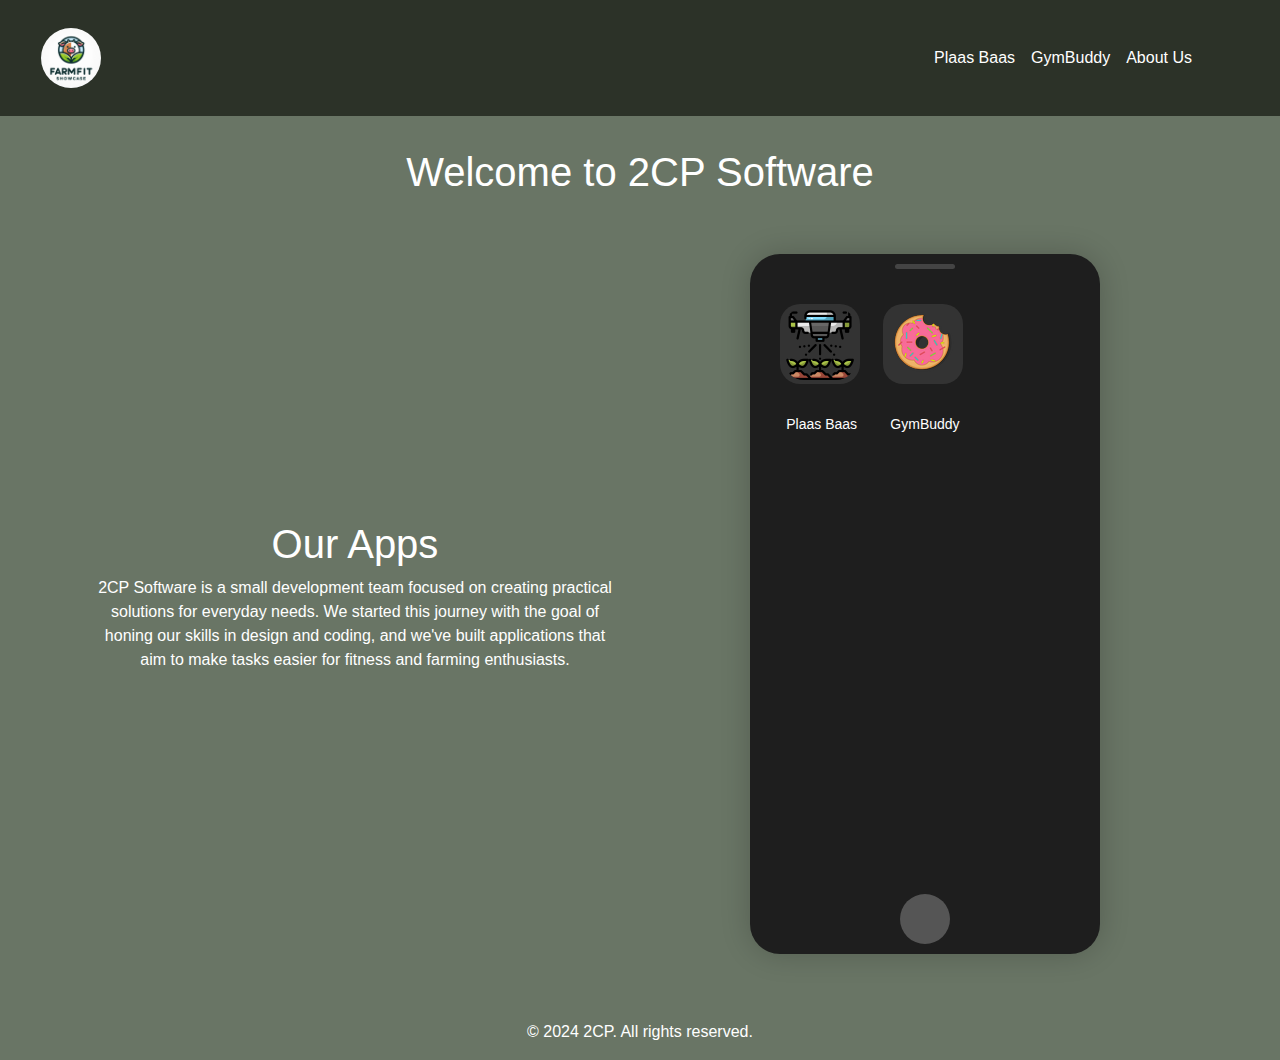
<file: index.html>
<!DOCTYPE html>
<html lang="en">
  <head>
    <meta charset="UTF-8" />
    <meta name="viewport" content="width=device-width, initial-scale=1.0" />
    <title>2CP Showcase</title>
    <link
      href="https://cdn.jsdelivr.net/npm/bootstrap@5.0.2/dist/css/bootstrap.min.css"
      rel="stylesheet" />
    <link rel="stylesheet" href="styles/footer.css" />
    <link rel="stylesheet" href="styles/style.css" />
    <link rel="stylesheet" href="styles/index.css" />
  </head>
  <body>
    <div id="navbar-placeholder"></div>

    <script>
      document.addEventListener("DOMContentLoaded", function () {
        fetch("html_componets/navbar.html")
          .then((response) => response.text())
          .then((data) => {
            document.getElementById("navbar-placeholder").innerHTML = data;
          });
      });
    </script>

    <!-- Main Container -->
    <div class="container mt-2">
      <div class="row justify-content-center">
        <div class="mt-4 col-12 text-center">
          <h1>Welcome to 2CP Software</h1>
        </div>
        <div class="col-md-6 d-flex align-items-center text-center">
          <div class="container">
            <h1>Our Apps</h1>
            <p>
              2CP Software is a small development team focused on creating
              practical solutions for everyday needs. We started this journey
              with the goal of honing our skills in design and coding, and we've
              built applications that aim to make tasks easier for fitness and
              farming enthusiasts.
            </p>
          </div>
        </div>
        <div class="col-md-6 d-flex justify-content-center">
          <!-- Phone frame -->
          <div class="phone-frame">
            <div class="speaker"></div>
            <div class="app-grid">
              <a href="plaas_baas.html" class="app-icon">
                <img
                  src="images/plaas_baas_images/launcher_icon.png"
                  alt="Plaas Baas Icon" />
              </a>
              <a href="gymbuddy.html" class="app-icon">
                <img
                  src="images/gym_buddy_images/ic_launcher.png"
                  alt="GymBuddy Icon" />
              </a>
            </div>
            <div class="app-grid">
              <div class="app-title">Plaas Baas</div>
              <div class="app-title">GymBuddy</div>
            </div>
            <a href="index.html">
              <div class="home-button"></div>
            </a>
          </div>
        </div>
      </div>
    </div>

    <script>
      document.addEventListener("DOMContentLoaded", function () {
        fetch("html_componets/footer.html")
          .then((response) => response.text())
          .then((data) => {
            document.body.innerHTML += data;
          });
      });
    </script>

    <!-- Scripts -->
    <script src="https://code.jquery.com/jquery-3.2.1.slim.min.js"></script>
    <script src="https://cdn.jsdelivr.net/npm/bootstrap@5.0.2/dist/js/bootstrap.bundle.min.js"></script>
  </body>
</html>
</file>
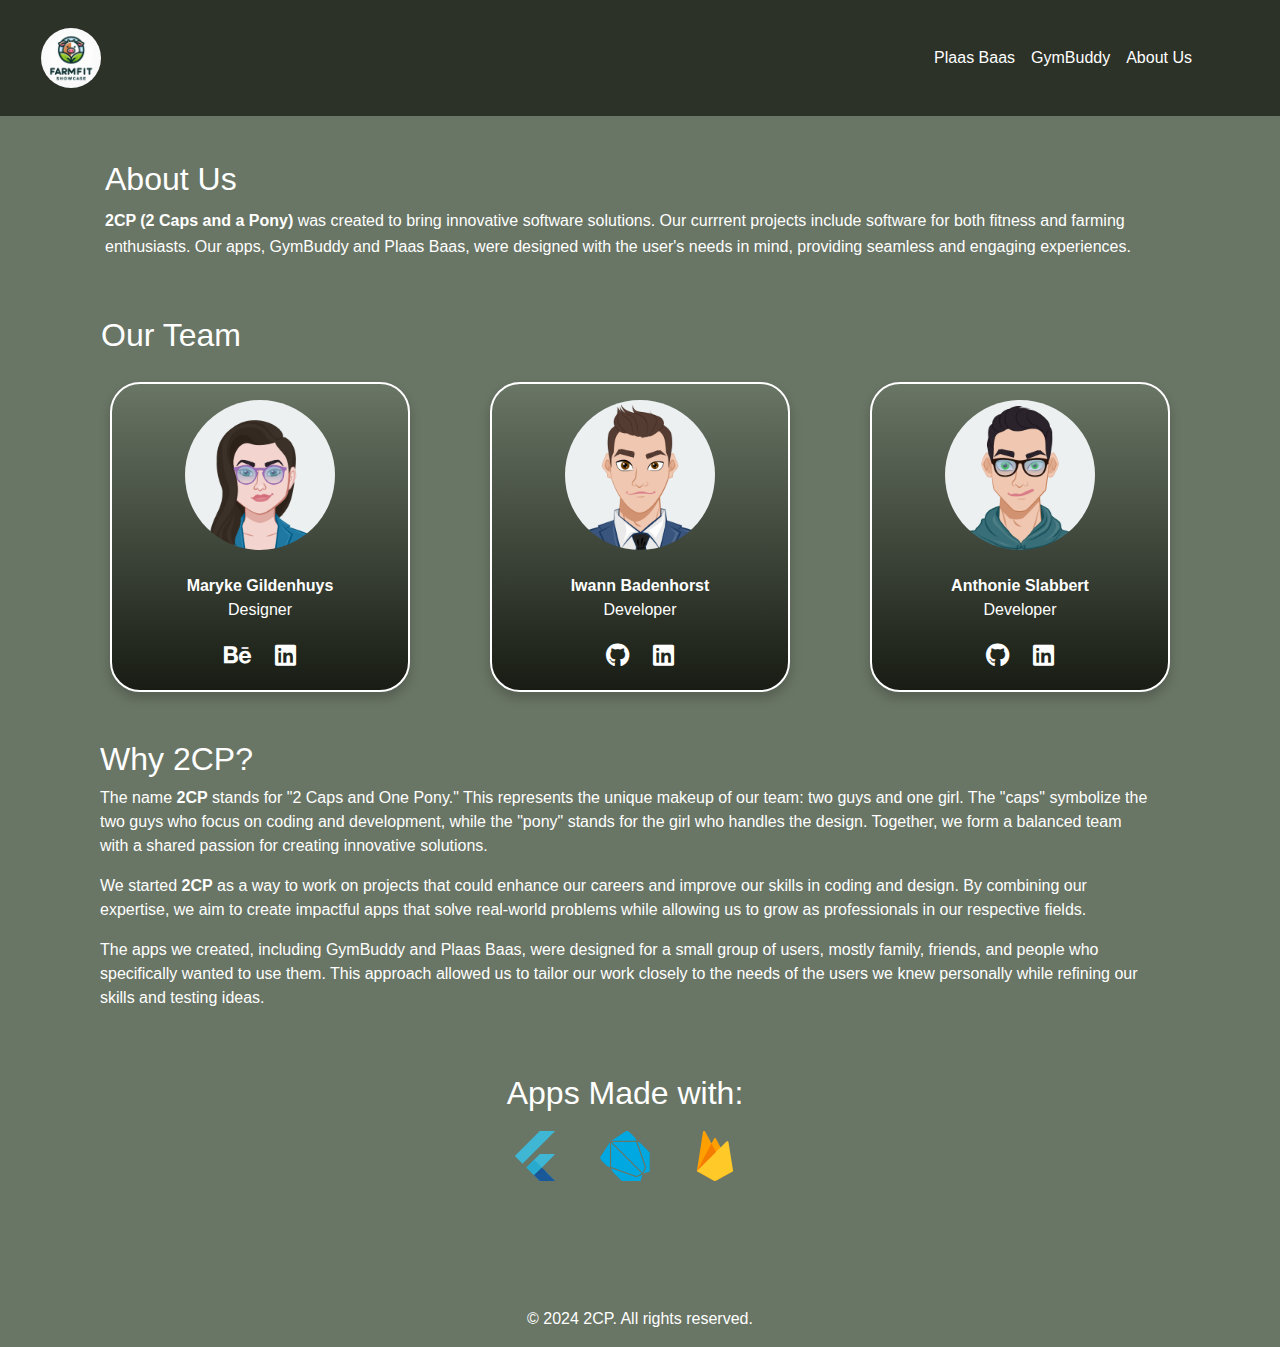
<file: about_us.html>
<!DOCTYPE html>
<html lang="en">
  <head>
    <meta charset="UTF-8" />
    <meta name="viewport" content="width=device-width, initial-scale=1.0" />
    <title>About Us</title>
    <link
      href="https://cdn.jsdelivr.net/npm/bootstrap@5.0.2/dist/css/bootstrap.min.css"
      rel="stylesheet"
      integrity="sha384-EVSTQN3/azprG1Anm3QDgpJLIm9Nao0Yz1ztcQTwFspd3yD65VohhpuuCOmLASjC"
      crossorigin="anonymous" />
    <link
      rel="stylesheet"
      href="https://maxcdn.bootstrapcdn.com/bootstrap/4.0.0/css/bootstrap.min.css" />
    <link
      rel="stylesheet"
      href="https://cdnjs.cloudflare.com/ajax/libs/font-awesome/5.15.4/css/all.min.css" />
    <link rel="stylesheet" href="styles/footer.css" />
    <link rel="stylesheet" href="styles/style.css" />
    <link rel="stylesheet" href="styles/index.css" />
    <link rel="stylesheet" href="styles/about_us.css" />
  </head>

  <style>
    .tech-icons {
      display: flex;
      justify-content: center;
      gap: 20px;
    }

    .tech-logo {
      width: 50px;
      height: 50px;
      margin: 10px;
    }
  </style>
  <body>
    <!-- Navigation Bar -->
    <div id="navbar-placeholder"></div>

    <script>
      document.addEventListener("DOMContentLoaded", function () {
        fetch("html_componets/navbar.html")
          .then((response) => response.text())
          .then((data) => {
            document.getElementById("navbar-placeholder").innerHTML = data;
          });
      });
    </script>

    <!-- About Section -->
    <div class="container mt-1 content-container">
      <div class="row">
        <div class="col-12">
          <div class="about-container">
            <h2>About Us</h2>
            <p class="text-wrap">
              <strong><a href="URL">2CP (2 Caps and a Pony)</a></strong> was
              created to bring innovative software solutions. Our currrent
              projects include software for both fitness and farming
              enthusiasts. Our apps, GymBuddy and Plaas Baas, were designed with
              the user's needs in mind, providing seamless and engaging
              experiences.
            </p>
          </div>
          <h2 class="ml-3">Our Team</h2>

          <div class="row justify-content-center">
            <div class="col-12 col-md-4 team-member">
              <div class="team-box text-center">
                <div class="circle">
                  <img
                    src="images/avatars/M_Avatar.png"
                    alt="Maryke Gildenhuys" />
                </div>
                <br />
                <p><strong>Maryke Gildenhuys</strong><br />Designer</p>
                <!-- Social Icons -->
                <div class="social-icons">
                  <a href="#" target="_blank" class="social-icon">
                    <!-- behance icon -->
                    <i class="fab fa-behance"></i>
                  </a>
                  <a href="#" target="_blank" class="social-icon">
                    <i class="fab fa-linkedin"></i>
                  </a>
                </div>
              </div>
            </div>

            <div class="col-12 col-md-4 team-member">
              <div class="team-box text-center">
                <div class="circle">
                  <img
                    src="images/avatars/I_Avatar.png"
                    alt="Iwann Badenhorst" />
                </div>
                <br />
                <p><strong>Iwann Badenhorst</strong><br />Developer</p>
                <!-- Social Icons -->
                <div class="social-icons">
                  <a
                    href="https://github.com/NuclearBro"
                    target="_blank"
                    class="social-icon">
                    <i class="fab fa-github"></i>
                  </a>
                  <a
                    href="https://www.linkedin.com/in/iwann-badenhorst"
                    target="_blank"
                    class="social-icon">
                    <i class="fab fa-linkedin"></i>
                  </a>
                </div>
              </div>
            </div>

            <div class="col-12 col-md-4 team-member">
              <div class="team-box text-center">
                <div class="circle">
                  <img
                    src="images/avatars/A_Avatar.png"
                    alt="Anthonie Slabbert" />
                </div>
                <br />
                <p><strong>Anthonie Slabbert</strong><br />Developer</p>
                <!-- Social Icons -->
                <div class="social-icons">
                  <a
                    href="https://github.com/FireDragon5"
                    target="_blank"
                    class="social-icon">
                    <i class="fab fa-github"></i>
                  </a>
                  <a
                    href="https://www.linkedin.com/in/anthonie-slabbert/"
                    target="_blank"
                    class="social-icon">
                    <i class="fab fa-linkedin"></i>
                  </a>
                </div>
              </div>
            </div>
          </div>

          <div class="row mt-5 container">
            <div class="col-12">
              <div class="name-origin-container">
                <h2>Why 2CP?</h2>
                <p class="text-wrap text-indented">
                  The name <strong>2CP</strong> stands for "2 Caps and One
                  Pony." This represents the unique makeup of our team: two guys
                  and one girl. The "caps" symbolize the two guys who focus on
                  coding and development, while the "pony" stands for the girl
                  who handles the design. Together, we form a balanced team with
                  a shared passion for creating innovative solutions.
                </p>
                <p class="text-wrap text-indented">
                  We started <strong>2CP</strong> as a way to work on projects
                  that could enhance our careers and improve our skills in
                  coding and design. By combining our expertise, we aim to
                  create impactful apps that solve real-world problems while
                  allowing us to grow as professionals in our respective fields.
                </p>
                <p class="text-wrap text-indented">
                  The apps we created, including GymBuddy and Plaas Baas, were
                  designed for a small group of users, mostly family, friends,
                  and people who specifically wanted to use them. This approach
                  allowed us to tailor our work closely to the needs of the
                  users we knew personally while refining our skills and testing
                  ideas.
                </p>
              </div>
            </div>
          </div>

          <!-- Technologies Used Section -->
          <div class="row mt-5 container">
            <div class="col-12">
              <div class="tech-section text-center">
                <h2>Apps Made with:</h2>
                <div class="tech-icons">
                  <img
                    src="images/icons/flutter-original.svg"
                    alt="Flutter Logo"
                    class="tech-logo" />
                    
                  <img
                    src="images/icons/dart-plain.svg"
                    alt="Dart Logo"
                    class="tech-logo" />
                  <img
                    src="images/icons/firebase-original.svg"
                    alt="Firebase Logo"
                    class="tech-logo" />
                </div>
              </div>
            </div>
          </div>
        </div>
      </div>
    </div>

    <script>
      document.addEventListener("DOMContentLoaded", function () {
        fetch("html_componets/footer.html")
          .then((response) => response.text())
          .then((data) => {
            document.body.innerHTML += data;
          });
      });
    </script>

    <script src="https://code.jquery.com/jquery-3.2.1.slim.min.js"></script>
    <script src="https://cdn.jsdelivr.net/npm/bootstrap@5.0.2/dist/js/bootstrap.bundle.min.js"></script>
    <script src="scripts/footer_script.js"></script>
  </body>
</html>
</file>
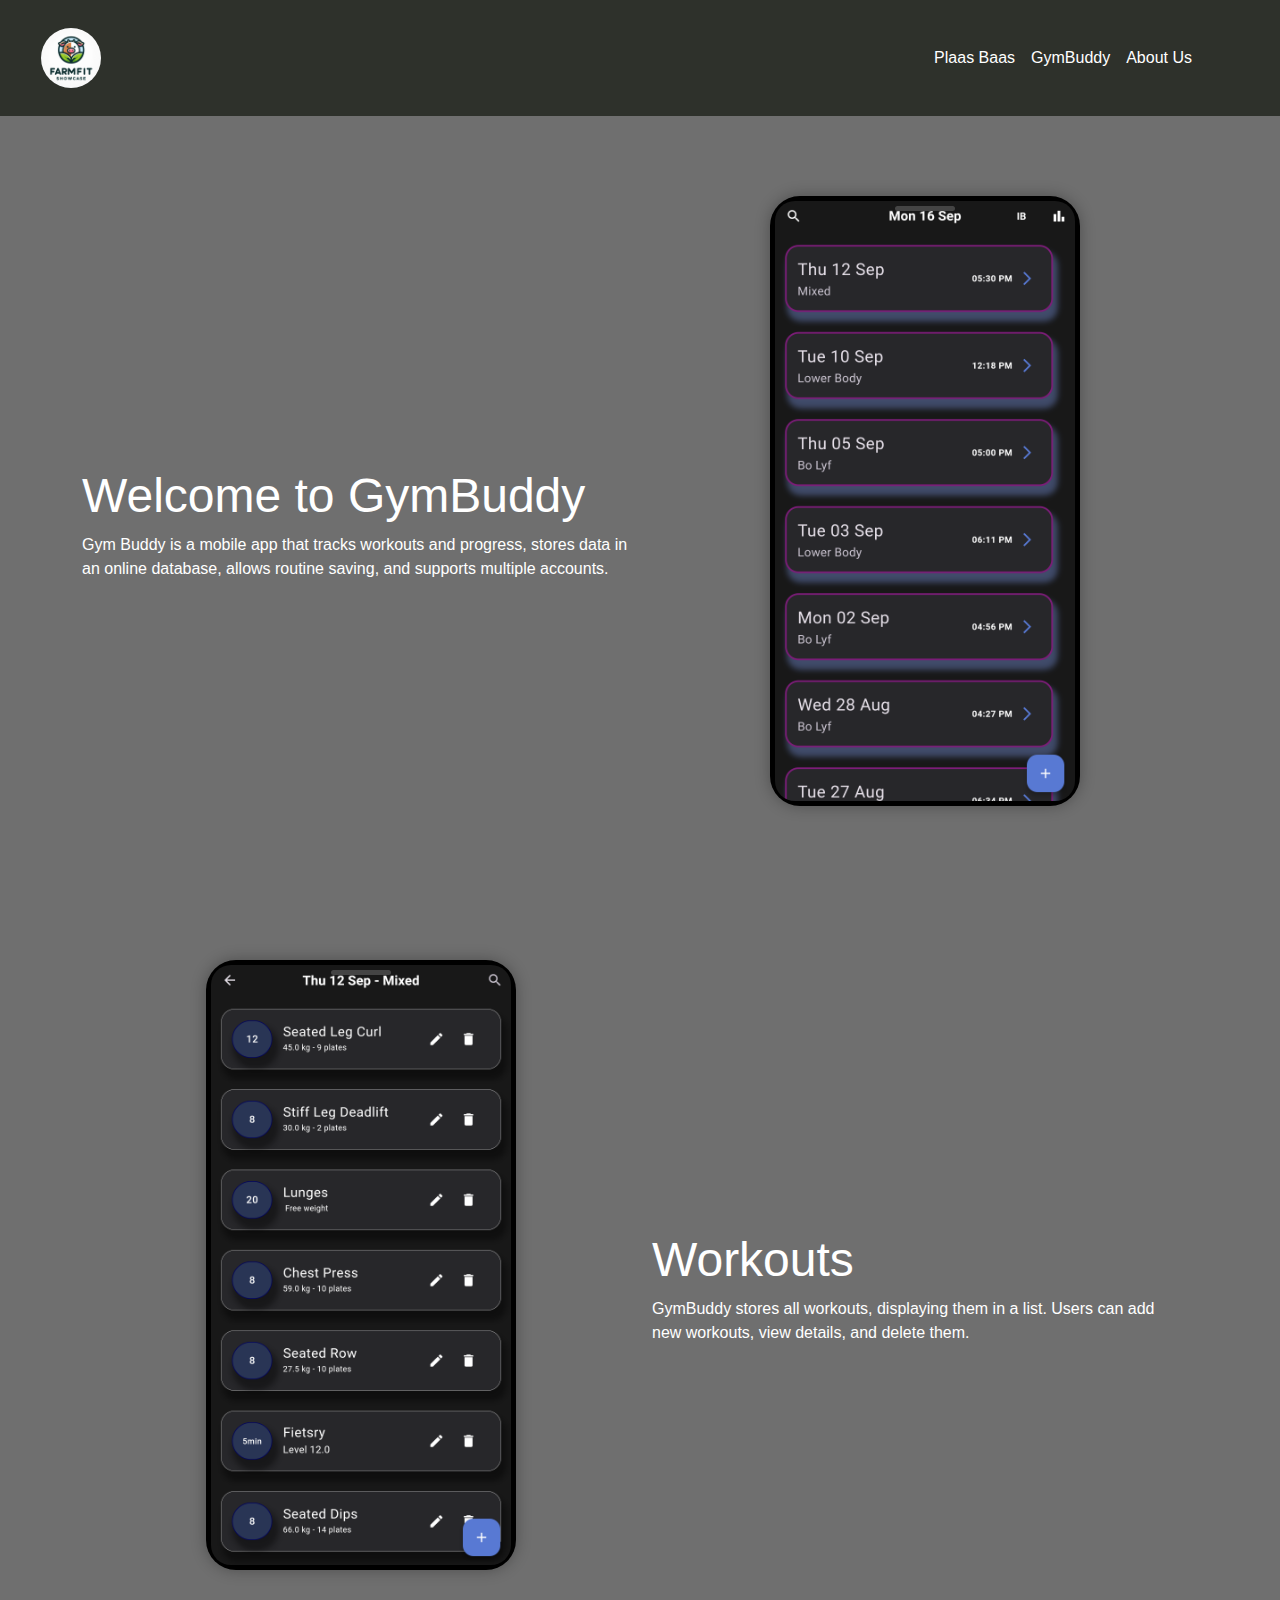
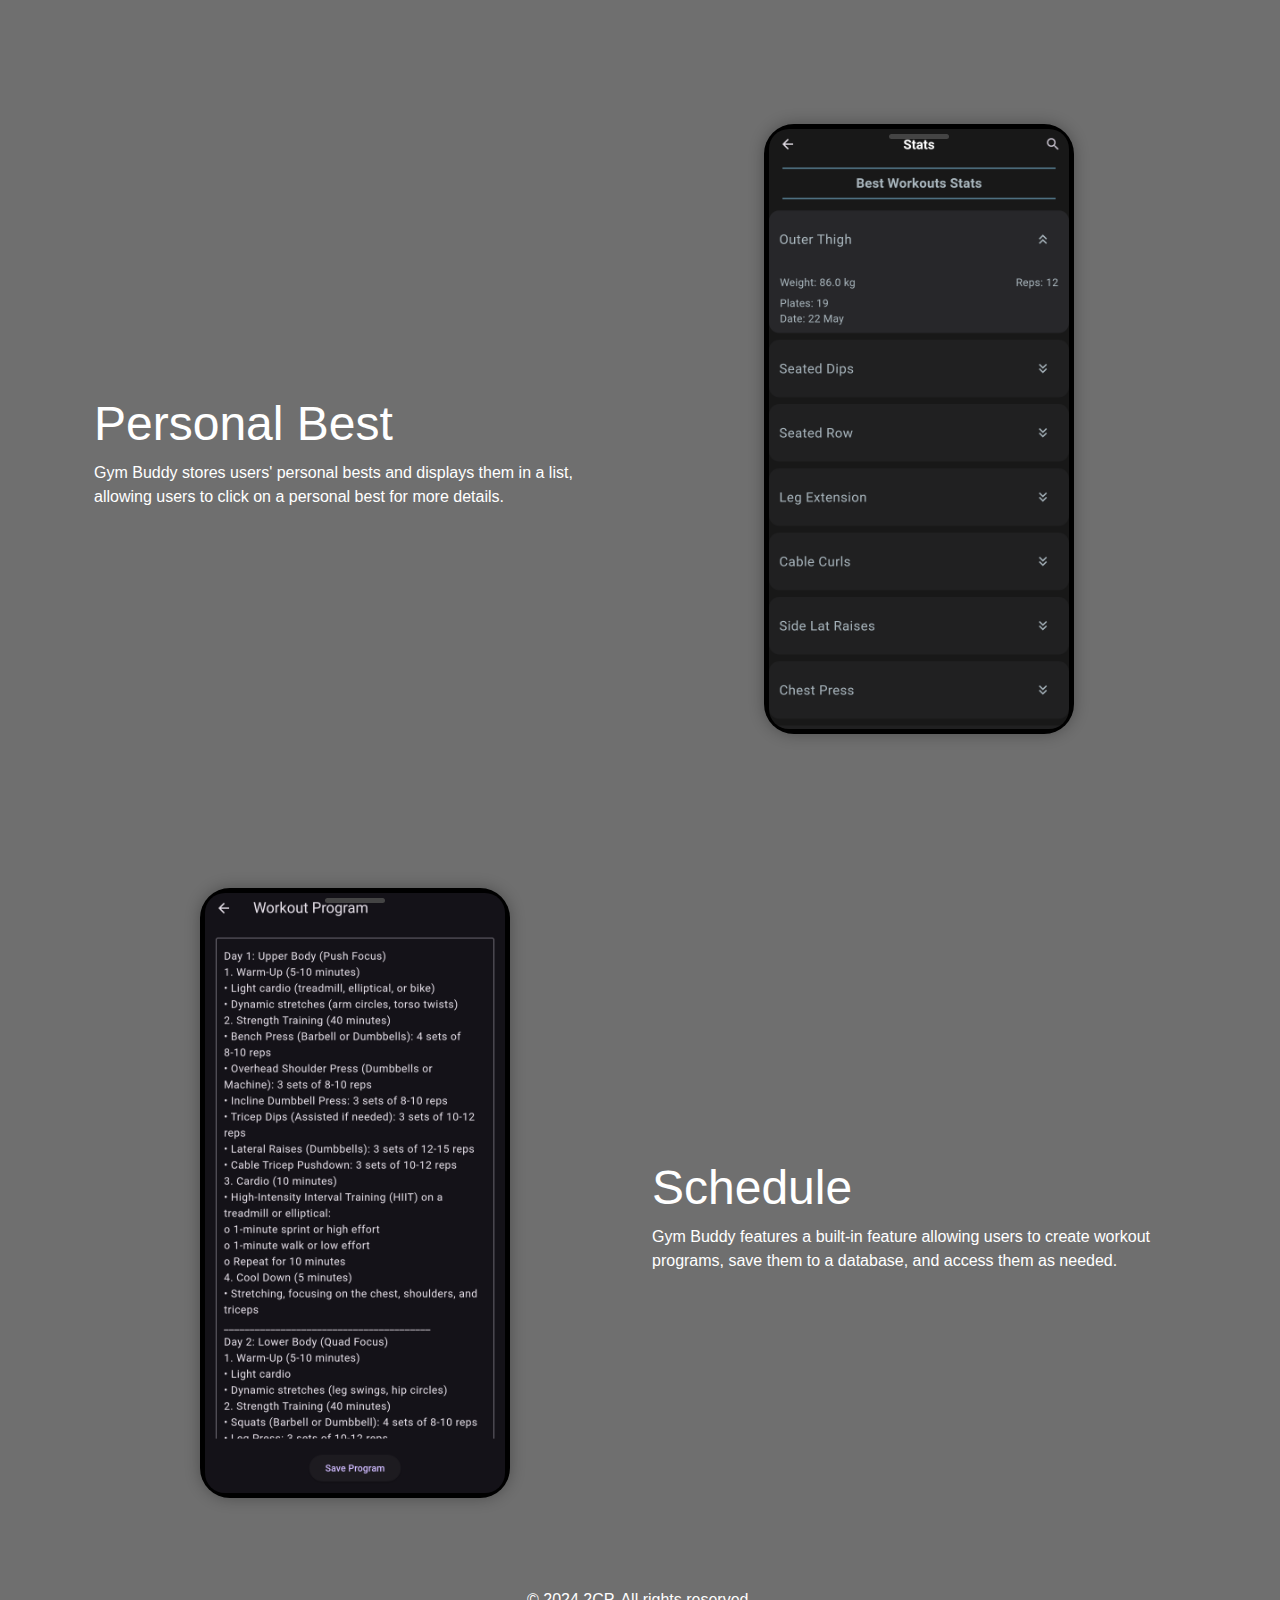
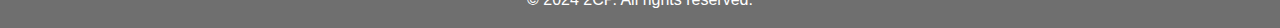
<file: gymbuddy.html>
<!DOCTYPE html>
<html lang="en">
  <head>
    <meta charset="UTF-8" />
    <meta name="viewport" content="width=device-width, initial-scale=1.0" />
    <title>GymBuddy</title>
    <link
      rel="stylesheet"
      href="https://cdnjs.cloudflare.com/ajax/libs/font-awesome/5.15.3/css/all.min.css"
      integrity="sha512-7bBfrgK5cLG5uJ6ZB+z6FwMr1io6J1cC+bbSXmsfxqOZz6sz0jLJ/cRxwJc1K4ZgJ2oT1hD9Q0b0pXoRwX2yqg=="
      crossorigin="anonymous"
      referrerpolicy="no-referrer" />
    <link
      href="https://cdn.jsdelivr.net/npm/bootstrap@5.0.2/dist/css/bootstrap.min.css"
      rel="stylesheet" />
    <link rel="stylesheet" href="styles/footer.css" />
    <link rel="stylesheet" href="styles/style.css" />
    <link rel="stylesheet" href="styles/gym_buddy.css" />
  </head>
  <body>
    <nav class="navbar navbar-expand-lg">
      <a class="navbar-brand" href="index.html">
        <img
          class="logo"
          src="images/fitfarmshowcase.jpeg"
          alt="2CP Logo"
          width="30"
          height="30" />
      </a>
      <button
        class="navbar-toggler"
        type="button"
        data-toggle="collapse"
        data-target="#navbarNav"
        aria-controls="navbarNav"
        aria-expanded="false"
        aria-label="Toggle navigation">
        <span class="navbar-toggler-icon"></span>
      </button>
      <div class="collapse navbar-collapse" id="navbarNav">
        <ul class="navbar-nav ml-auto">
          <li class="nav-item active">
            <a class="nav-link" href="plaas_baas.html">Plaas Baas</a>
          </li>
          <li class="nav-item">
            <a class="nav-link" href="gymbuddy.html">GymBuddy</a>
          </li>
          <li class="nav-item">
            <a class="nav-link" id="About_Us" href="about_us.html">About Us</a>
          </li>
        </ul>
      </div>
    </nav>

    <div class="container mt-5">
      <!-- Home Screen -->
      <div class="row">
        <div class="col-md-6 d-flex align-items-center">
          <div>
            <h1>Welcome to GymBuddy</h1>
            <p>
              <!-- Gym Buddy is a mobile application that helps you to keep track of
              your workouts, and progress. All the data is stored in a online
              database that can be accessed from anywhere in the world. It also
              has a feature to save a workout routine to the database, as well
              as multiple account support. -->
              Gym Buddy is a mobile app that tracks workouts and progress,
              stores data in an online database, allows routine saving, and
              supports multiple accounts.
            </p>
          </div>
        </div>
        <div class="col-md-6 d-flex flex-column align-items-center">
          <div class="phone-frame">
            <img
              id="home-screen-img"
              src="images/gym_buddy_images/home_screen_old.png"
              class="img-fluid phone-size"
              alt="Old Home Screen" />
          </div>
          <!-- Slider to toggle between old and new designs -->
          <div class="form-check form-switch mt-3 text-center">
            <input
              class="form-check-input"
              type="checkbox"
              id="homeScreenSwitch"
              onchange="toggleImage('home-screen-img', 'images/gym_buddy_images/home_screen_old.png', 'images/gym_buddy_images/home_screen_new.png')" />
            <label class="form-check-label" for="homeScreenSwitch">Toggle Design</label>
          </div>
        </div>
      </div>

      <!-- Workouts Screen -->
      <div class="container mt-5">
        <div class="row">
          <div class="col-md-6 d-flex flex-column align-items-center">
            <div class="phone-frame">
              <img
                id="workouts-screen-img"
                src="images/gym_buddy_images/workouts_old.png"
                class="img-fluid phone-size"
                alt="Old Workouts Screen" />
            </div>
            <div class="form-check form-switch mt-3 text-center">
              <input
                class="form-check-input"
                type="checkbox"
                id="workoutsSwitch"
                onchange="toggleImage('workouts-screen-img', 'images/gym_buddy_images/workouts_old.png', 'images/gym_buddy_images/workouts_new.png')" />
              <label class="form-check-label" for="workoutsSwitch">Toggle Design</label>
            </div>
          </div>
          <div class="col-md-6 d-flex align-items-center">
            <div>
              <h1>Workouts</h1>
              <p>
                GymBuddy stores all workouts, displaying them in a list. Users can add new workouts, view details, and delete them.
              </p>
            </div>
          </div>
        </div>
      </div>

      <!-- Personal Best Screen -->
      <div class="container mt-5">
        <div class="row">
          <div class="col-md-6 d-flex align-items-center">
            <div>
              <h1>Personal Best</h1>
              <p><!-- Gym Buddy saves all the users personal bests, and displays them in
                a list. The user can click on a personal best to see more details
                about it. -->
                Gym Buddy stores users' personal bests and displays them in a
                list, allowing users to click on a personal best for more details.</p>
            </div>
          </div>
          <div class="col-md-6 d-flex flex-column align-items-center">
            <div class="phone-frame">
              <img
                id="pb-screen-img"
                src="images/gym_buddy_images/pb_old.png"
                class="img-fluid phone-size"
                alt="Old Personal Best Screen" />
            </div>
            <div class="form-check form-switch mt-3 text-center">
              <input
                class="form-check-input"
                type="checkbox"
                id="pbSwitch"
                onchange="toggleImage('pb-screen-img', 'images/gym_buddy_images/pb_old.png', 'images/gym_buddy_images/pb_new.png')" />
              <label class="form-check-label" for="pbSwitch">Toggle Design</label>
            </div>
          </div>
        </div>
      </div>
    </div>

    <!-- Schedule Screen -->
    <div class="container mt-5">
      <div class="row">
        <div class="col-md-6 d-flex flex-column align-items-center">
          <div class="phone-frame">
            <img
              id="schedule-screen-img"
              src="images/gym_buddy_images/schedule_old.png"
              class="img-fluid phone-size"
              alt="Old Schedule Screen" />
          </div>
          <div class="form-check form-switch mt-3 text-center">
            <input
              class="form-check-input"
              type="checkbox"
              id="scheduleSwitch"
              onchange="toggleImage('schedule-screen-img', 'images/gym_buddy_images/schedule_old.png', 'images/gym_buddy_images/schedule_new.png')" />
            <label class="form-check-label" for="scheduleSwitch">Toggle Design</label>
          </div>
        </div>
        <div class="col-md-6 d-flex align-items-center">
          <div>
            <h1>Schedule</h1>
            <p>
              <!-- Gym Buddy has a built in feature that allows the user to create a
              workout program. The user can also save the program to the
              database, and access it when needed. -->
              Gym Buddy features a built-in feature allowing users to create
              workout programs, save them to a database, and access them as
              needed.
            </p>
          </div>
        </div>
      </div>
    </div>

    <!-- Add the script for toggling images -->
    <script>
      function toggleImage(imageId, oldSrc, newSrc) {
        const imgElement = document.getElementById(imageId);
        if (imgElement.src.includes(oldSrc)) {
          imgElement.src = newSrc;
        } else {
          imgElement.src = oldSrc;
        }
      }
    </script>

    <script>
      document.addEventListener("DOMContentLoaded", function () {
        fetch("html_componets/footer.html")
          .then((response) => response.text())
          .then((data) => {
            document.body.innerHTML += data;
          });
      });
    </script>

    <script src="https://code.jquery.com/jquery-3.2.1.slim.min.js"></script>
    <script src="https://cdn.jsdelivr.net/npm/bootstrap@5.0.2/dist/js/bootstrap.bundle.min.js"></script>
  </body>
</html>
</file>
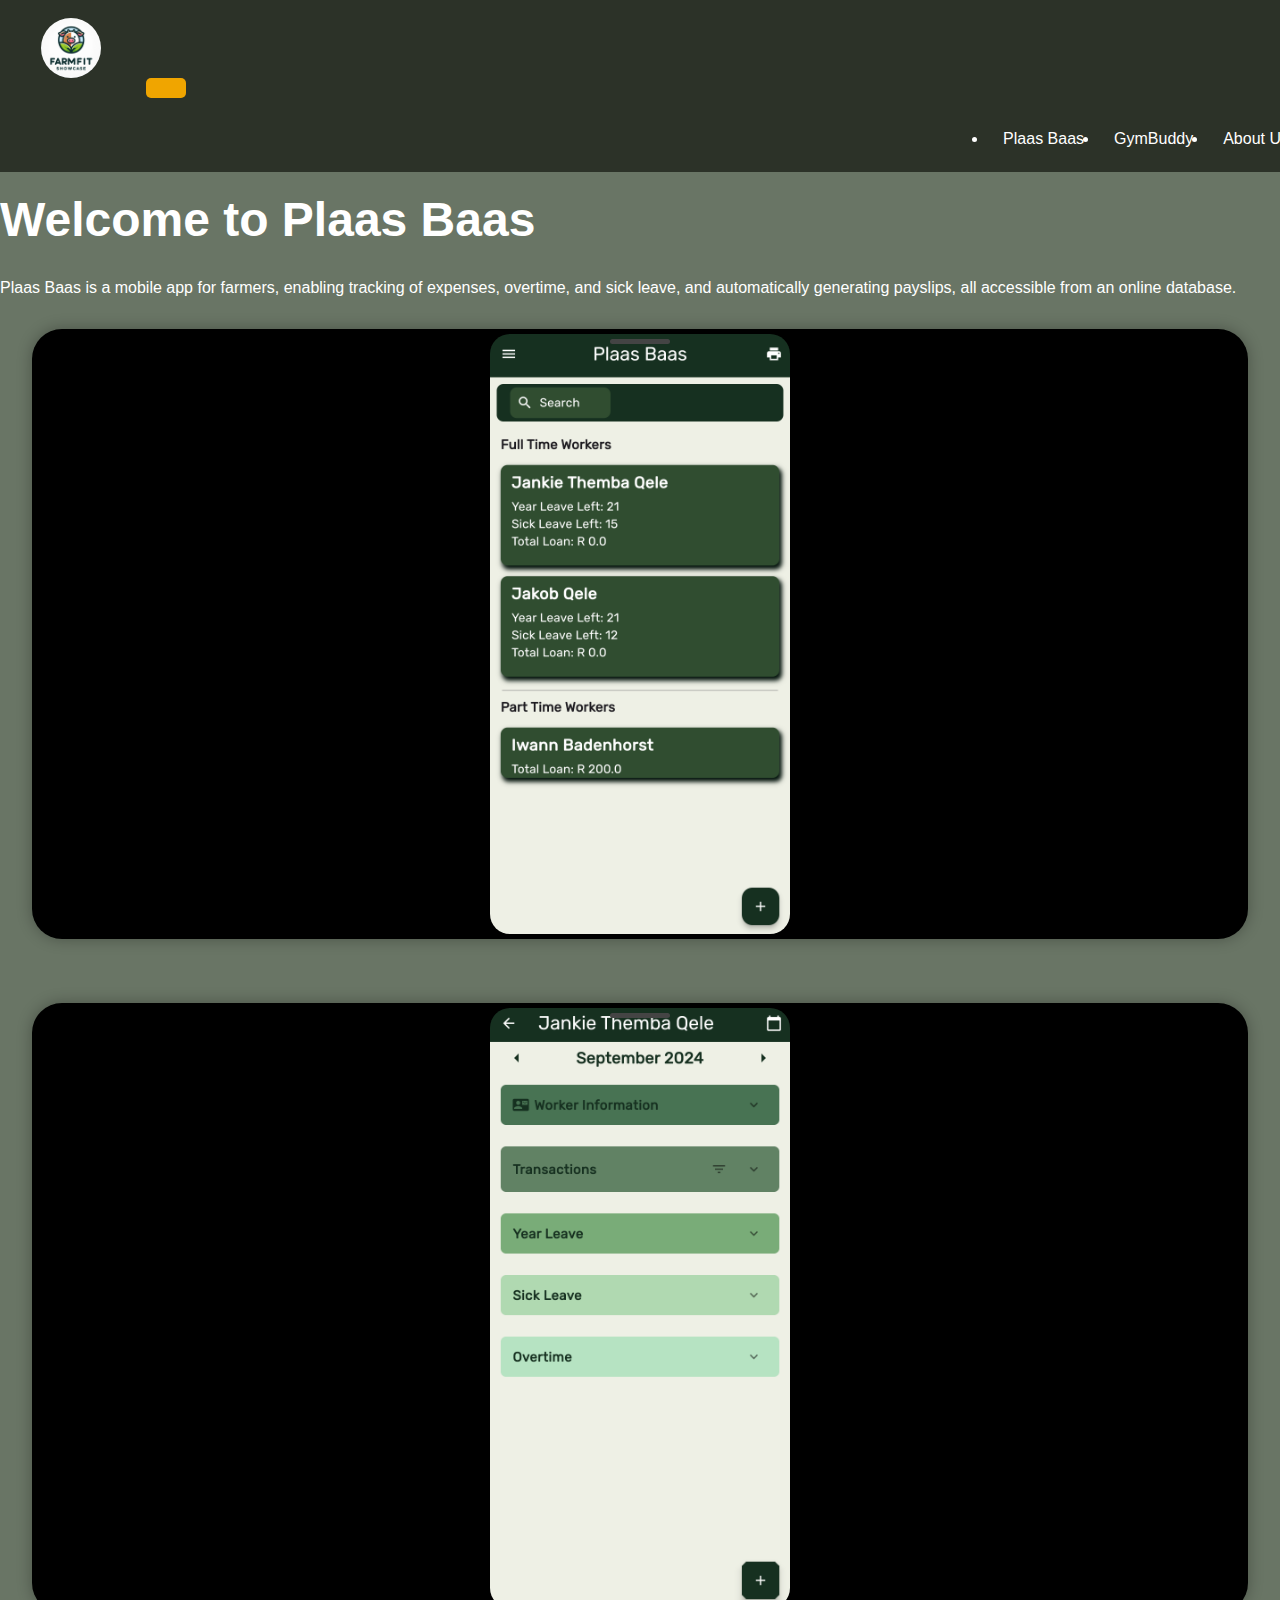
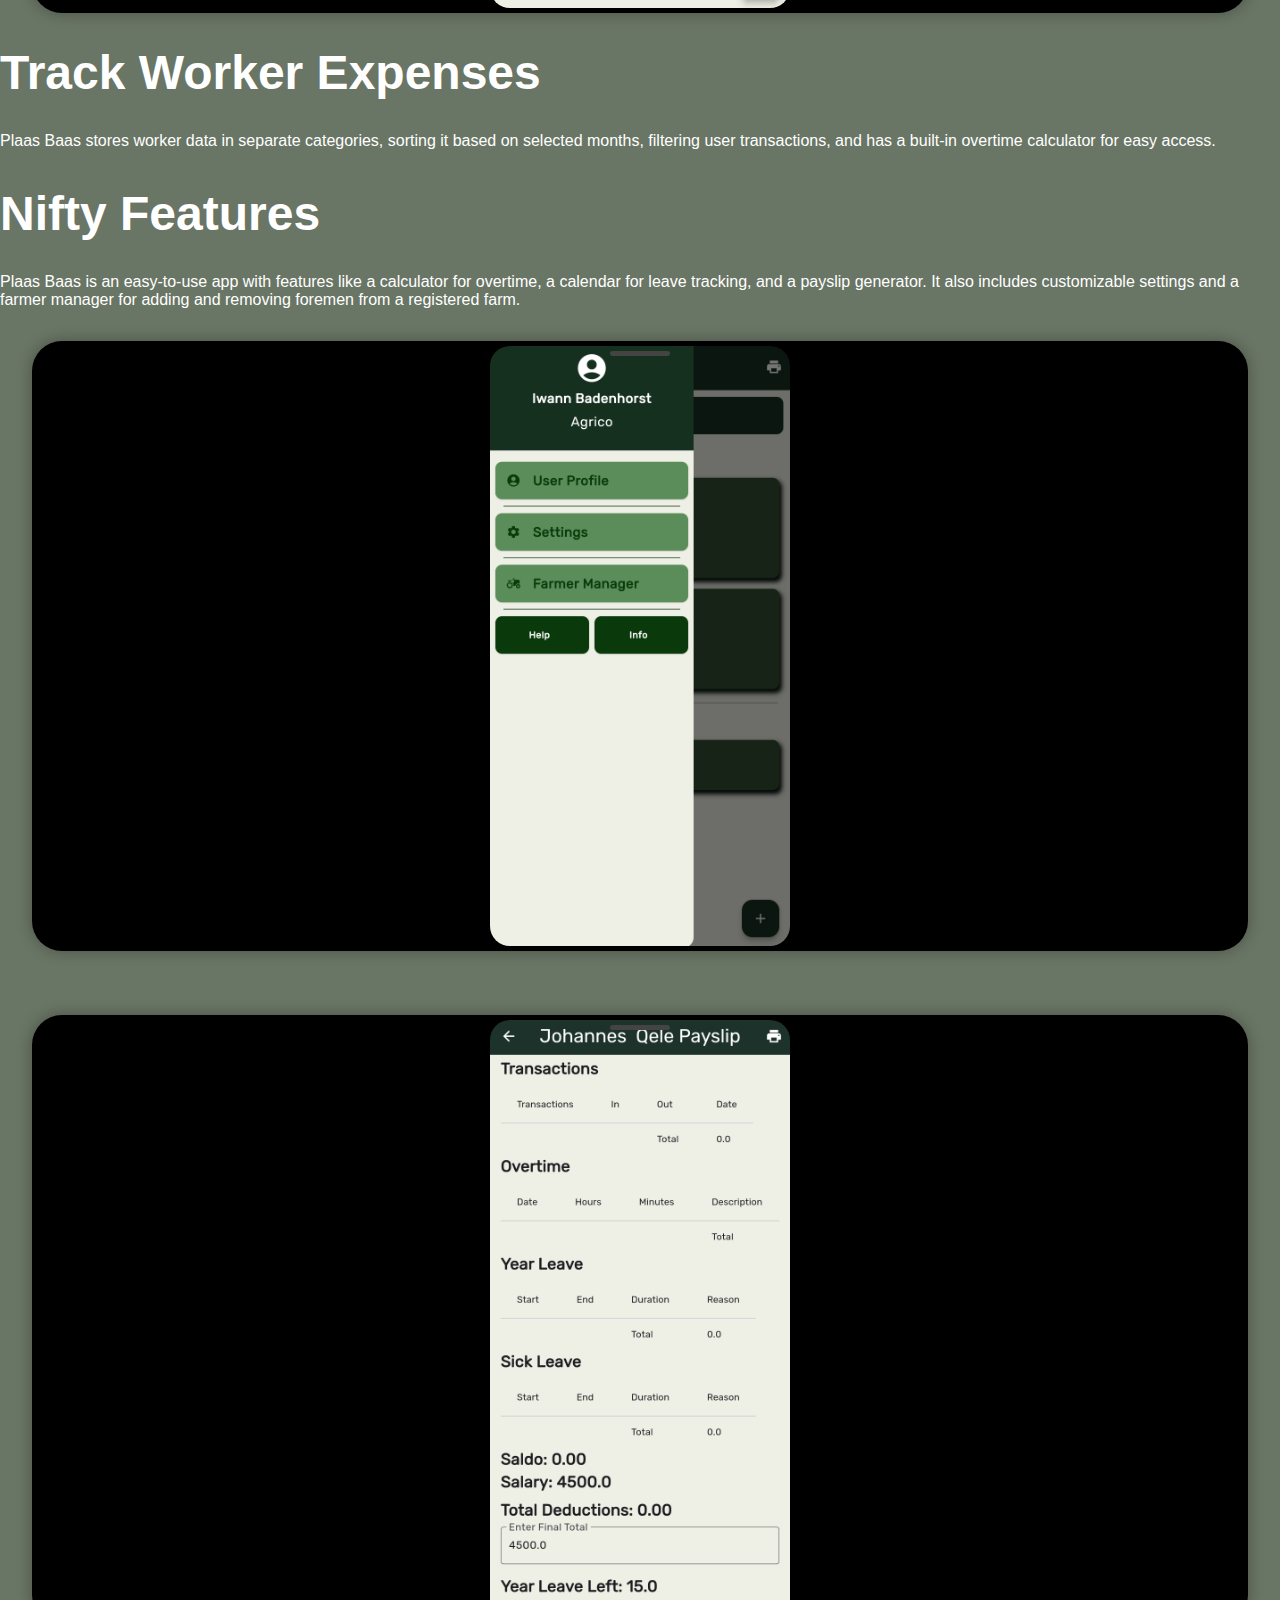
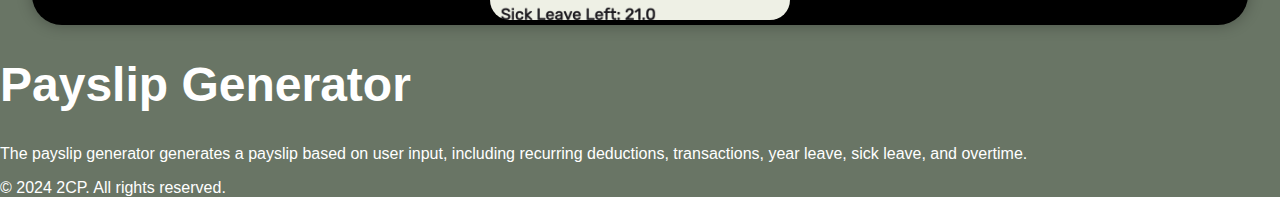
<file: plaas_baas.html>
<!DOCTYPE html>
<html lang="en">
  <head>
    <meta charset="UTF-8" />
    <meta name="viewport" content="width=device-width, initial-scale=1.0" />
    <title>Plaas Baas</title>
    <link
      rel="stylesheet"
      href="https://cdnjs.cloudflare.com/ajax/libs/font-awesome/5.15.3/css/all.min.css"
      integrity="sha512-7bBfrgK5cLG5uJ6ZB+z6FwMr1io6J1cC+bbSXmsfxqOZz6sz0jLJ/cRxwJc1K4ZgJ2oT1hD9Q0b0pXoRwX2yqg=="
      crossorigin="anonymous"
      referrerpolicy="no-referrer" />
    <link
      href="https://cdn.jsdelivr.net/npm/bootstrap@5.0.2/dist/css/bootstrap.min.css"
      rel="stylesheet"
      integrity="sha384-EVSTQN3/azprG1Anm3QDgpJLIm9Nao0Yz1ztcQTwFspd3yD65VohhpuuCOmLASjC"
      crossorigin="anonymous" />
    <link rel="stylesheet" href="styles/footer.css" />
    <link rel="stylesheet" href="styles/style.css" />
    <link rel="stylesheet" href="styles/plaas_baas.css" />
  </head>
  <body>
    <nav class="navbar navbar-expand-lg">
      <a class="navbar-brand" href="index.html">
        <img
          class="logo"
          src="images/fitfarmshowcase.jpeg"
          alt="FitFarm Logo"
          width="30"
          height="30"
          class="d-inline-block align-text-top" />
      </a>
      <button
        class="navbar-toggler"
        type="button"
        data-toggle="collapse"
        data-target="#navbarNav"
        aria-controls="navbarNav"
        aria-expanded="false"
        aria-label="Toggle navigation">
        <span class="navbar-toggler-icon"></span>
      </button>
      <div class="collapse navbar-collapse" id="navbarNav">
        <ul class="navbar-nav ml-auto">
          <li class="nav-item active">
            <a class="nav-link" href="plaas_baas.html">Plaas Baas</a>
          </li>
          <li class="nav-item">
            <a class="nav-link" href="gymbuddy.html">GymBuddy</a>
          </li>
          <li class="nav-item">
            <a class="nav-link" id="About_Us" href="about_us.html">About Us</a>
          </li>
        </ul>
      </div>
    </nav>

    <div class="container mt-5">
      <div class="row">
        <div class="col-md-6 d-flex align-items-center">
          <div>
            <h1>Welcome to Plaas Baas</h1>
            <p>
              <!-- Plaas Baas is a mobile application that helps farmers to manage
              their work force by keeping track of workers expenses, overtime,
              year leave, and sick leave. The app also supports multiple farms
              that are managed by foremen, as well as the ability to
              automatically generate payslips for workers. All the data is
              stored in a online database that can be accessed from anywhere in
              the world. -->
              Plaas Baas is a mobile app for farmers, enabling tracking of
              expenses, overtime, and sick leave, and automatically generating
              payslips, all accessible from an online database.
            </p>
          </div>
        </div>
        <div class="col-md-6 d-flex justify-content-center">
          <div class="phone-frame">
            <img
              src="images/plaas_baas_images/plaas_baas_home.png"
              class="img-fluid phone-size"
              alt="Plaas Baas Home" />
          </div>
        </div>
      </div>
    </div>

    <div class="container mt-5">
      <div class="row">
        <div class="col-md-6 d-flex justify-content-center order-md-1">
          <div class="phone-frame">
            <img
              src="images/plaas_baas_images/worker_home.png"
              class="img-fluid phone-size"
              alt="Plaas Baas Home" />
          </div>
        </div>
        <div class="col-md-6 d-flex align-items-center order-md-2">
          <div>
            <h1>Track Worker Expenses</h1>
            <p>
              <!-- Plaas Baas has seperate catagories that it uses to store worker
              data, with easy access to boot. It also sortes data based on the
              selected month as to not overwhelm the user. It also has a filter
              function for all the transactions that have been made by the user.
              Overtime can also be calculated and added to the worker using the
              built in overtime calculator. -->
              Plaas Baas stores worker data in separate categories, sorting it
              based on selected months, filtering user transactions, and has a
              built-in overtime calculator for easy access.
            </p>
          </div>
        </div>
      </div>
    </div>

    <div class="container mt-5">
      <div class="row">
        <div class="col-md-6 d-flex align-items-center">
          <div>
            <h1>Nifty Features</h1>
            <p>
              <!-- Plaas Baas contains a multitude of features that make it easy to
              use and understand. The app has a built in calculator that can be
              used to calculate the amount of overtime that a worker has worked.
              The app also has a built in calender that can be used to keep
              track of the workers leave days, as well as a built in payslip
              generator that can be used to generate payslips for the workers.
              Customisable settings that can be used to change the app to the
              users liking is also included, as well as the farmer manager where
              the user can add and remove foremen from the registered farm. -->
              Plaas Baas is an easy-to-use app with features like a calculator
              for overtime, a calendar for leave tracking, and a payslip
              generator. It also includes customizable settings and a farmer
              manager for adding and removing foremen from a registered farm.
            </p>
          </div>
        </div>
        <div class="col-md-6 d-flex justify-content-center">
          <div class="phone-frame">
            <img
              src="images/plaas_baas_images/sidebar.png"
              class="img-fluid phone-size"
              alt="Plaas Baas Home" />
          </div>
        </div>
      </div>
    </div>

    <div class="container mt-5">
      <div class="row">
        <div class="col-md-6 d-flex justify-content-center order-md-1">
          <div class="phone-frame">
            <img
              src="images/plaas_baas_images/payslip.png"
              class="img-fluid phone-size"
              alt="Plaas Baas Home" />
          </div>
        </div>
        <div class="col-md-6 d-flex align-items-center order-md-2">
          <div>
            <h1>Payslip Generator</h1>
            <p>
              <!-- The payslip generator automatically generates a payslip based on
              the data entered by the user. It includes recurring deductions,
              transaction, year leave, sick leave, and overtime. -->
              The payslip generator generates a payslip based on user input,
              including recurring deductions, transactions, year leave, sick
              leave, and overtime.
            </p>
          </div>
        </div>
      </div>
    </div>

    <script>
      document.addEventListener("DOMContentLoaded", function () {
        fetch("html_componets/footer.html")
          .then((response) => response.text())
          .then((data) => {
            document.body.innerHTML += data;
          });
      });
    </script>

    <script src="https://code.jquery.com/jquery-3.2.1.slim.min.js"></script>

<script src="https://cdn.jsdelivr.net/npm/bootstrap@5.0.2/dist/js/bootstrap.bundle.min.js"></script>

  </body>
</html>
</file>
<file: styles/footer.css>
.footer {
  background-color: #1e1e1e;
  color: #ffffff;
  position: relative;
  bottom: 0;
  left: 0;
  right: 0;
  padding: 10px 0;
}
.footer a {
  color: #f0a500;
  text-decoration: none;
  transition: color 0.2s;
}
.footer a:hover {
  color: #ffffff;
}
.footer h5 {
  margin-bottom: 20px;
}
.footer ul {
  padding: 0;
  list-style: none;
}
.footer ul li {
  margin-bottom: 10px;
}
.footer ul li a {
  display: flex;
  align-items: center;
}
.footer ul li a i {
  margin-right: 8px;
}
.footer .text-center {
  border-top: 1px solid #444;
  margin-top: 20px;
  padding-top: 10px;
}
</file>
<file: styles/style.css>
body {
  scroll-behavior: smooth;
  background-color: #697565;
  color: #ffffff;
  height: 100%;
  margin: 0;
  padding: 0;
  font-family: "Arial", sans-serif;
  transition: background-color 0.5s;
}
.navbar {
  padding: 0.5rem 1rem;
  background-color: rgba(24, 28, 20, 0.75);
}

.navbar-brand,
.nav-link {
  /* Change the color depending on the background color */
  color: #fff !important;
  transition: color 0.2s;
  position: relative;
  padding: 10px 15px;
}

.nav-link:hover {
  color: #fff;
  border-bottom: 2px solid #ffffff;
}

a {
  text-decoration: none;
  color: inherit;
}

.container h1 {
  color: #ffffff;
}

.navbar-nav {
  display: flex;
  justify-content: right;
  width: 100%;
  margin-right: 4em;
}

.logo {
  margin: 10px;
  height: auto;
  width: 60px;
  border-radius: 50%;
}

/* hove logo */
.logo:hover {
  transform: rotate(360deg);
  transition: transform 0.5s;
  border: 2px solid #f0a500;
}

button {
  background-color: #f0a500;
  color: #ffffff;
  border: none;
  padding: 10px 20px;
  border-radius: 5px;
  cursor: pointer;
  transition: background-color 0.2s;
  margin: 1rem;
}

.footer {
  transition: opacity 0.5s;
  opacity: 1;
}
.footer.hidden {
  opacity: 0;
}
</file>
<file: styles/index.css>
@media (max-width: 768px) {
  .phone-frame {
    width: 260px;
    height: 520px;
    margin: 20px auto;
  }
  .app-icon {
    width: 50px;
    height: 50px;
  }
  .app-title {
    font-size: 12px;
  }
}

@media (max-width: 576px) {
  .phone-frame {
    width: 200px;
    height: 400px;
    padding: 10px;
  }
  .app-grid {
    gap: 10px;
  }
  .app-icon {
    width: 40px;
    height: 40px;
  }
  .app-title {
    font-size: 10px;
  }
}

/* Home button styling */
.home-button {
  width: 50px;
  height: 50px;
  background-color: #555;
  border-radius: 50%;
  position: absolute;
  bottom: 10px;
  left: 50%;
  transform: translateX(-50%);
}

@media (max-width: 576px) {
  .home-button {
    width: 40px;
    height: 40px;
  }
}

.card {
  background-color: #1e1e1e;
  border: 2px solid #2a2a2a;
  border-radius: 30px;
  color: #ffffff;
  cursor: pointer;
  transition: transform 0.3s, box-shadow 0.3s;
  box-shadow: 0 6px 12px rgba(0, 0, 0, 0.2);
  overflow: hidden;
  position: relative;
  width: 100%;
  max-width: 360px; /* Approximate width of a phone */
  height: 730px; /* 16:9 ratio height for a phone */
  margin: auto;
  margin-bottom: 20px;
}
.card::before {
  content: "";
  position: absolute;
  top: 10px;
  left: 50%;
  transform: translateX(-50%);
  width: 60px;
  height: 5px;
  background-color: #444;
  border-radius: 3px;
}
.card:hover {
  transform: translateY(-10px);
  box-shadow: 0 12px 24px rgba(0, 0, 0, 0.2);
  background-color: #2a2a2a;
}
.card-img-top {
  border-radius: 30px 30px 0 0;
  height: 100%;
  width: 100%;
}
.card-body {
  display: flex;
  flex-direction: column;
  justify-content: center;
  align-items: center;
  height: 50%;
  padding: 20px;
  text-align: center;
}
.card-title {
  font-size: 1.5rem;
  margin-bottom: 10px;
}
.card-text {
  font-size: 1rem;
}

.footer {
  position: fixed;
}

.navbar-brand,
.nav-link {
  /* Change the color depending on the background color */
  color: #ffffff !important;
  transition: color 0.2s;
  position: relative;
  padding: 10px 15px;
}

.nav-link:hover {
  color: #ffffff;
  border-bottom: 2px solid #ffffff;
}

.card-container {
  margin-bottom: 100px; /* Adjust the value as needed */
}

.phone-frame {
  width: 100%;
  max-width: 350px;
  height: 700px;
  background-color: #1e1e1e;
  border-radius: 30px;
  padding: 20px;
  margin: 50px auto;
  box-shadow: 0px 0px 30px rgba(0, 0, 0, 0.2);
  position: relative;
}
/* Phone's top speaker area */
.speaker {
  width: 60px;
  height: 5px;
  background-color: #444;
  border-radius: 3px;
  margin: 0 auto;
  position: absolute;
  top: 10px;
  left: 50%;
  transform: translateX(-50%);
}

/* App grid inside the phone */
.app-grid {
  display: grid;
  grid-template-columns: repeat(3, 1fr);
  gap: 20px;
  margin-top: 30px;
  padding: 0 10px;
}

.app-icon:hover {
  transform: scale(1.1);
}

/* App icon styling */
.app-icon {
  width: 80px;
  height: 80px;
  background-color: #333;
  border-radius: 20px;
  display: flex;
  align-items: center;
  justify-content: center;
  transition: all 0.3s ease-in-out;
}

.app-icon img {
  max-width: 100%;
  border-radius: 20px;
}

.app-title {
  text-align: center;
  font-size: 14px;
  color: #fff;
}

/* Home button */
.home-button {
  width: 50px;
  height: 50px;
  background-color: #555;
  border-radius: 50%;
  position: absolute;
  bottom: 10px;
  left: 50%;
  transform: translateX(-50%);
}

.home-button:hover {
  background-color: #777;
}
</file>
<file: styles/about_us.css>
.circle {
  width: 150px;
  height: 150px;
  border-radius: 50%;
  overflow: hidden;
  margin: 0 auto;
  position: relative;
}
.circle img {
  width: 100%;
  height: auto;
}
.team-member {
  text-align: center;
  margin-top: 20px;
}
.team-box {
  background: linear-gradient(#697565, #181c14);
  border: 2px solid #ffff;
  border-radius: 30px;
  color: #ffffff;
  cursor: pointer;
  transition: transform 0.3s, box-shadow 0.3s;
  box-shadow: 0 6px 12px rgba(0, 0, 0, 0.2);
  overflow: hidden;
  position: relative;
  width: 100%;
  margin: auto;
  margin-bottom: 20px;
  width: 300px;
  margin: 0 auto;
  padding: 1rem;
}

.about-container {
  background-color: transparent;
  padding: 20px;
  border-radius: 10px;
  margin: 20px auto;
}
.about-container h2 {
  color: #ffffff;
  margin-bottom: 10px;
}
.about-container p {
  color: #ffffff;
  line-height: 1.6;
}

.content-container {
  padding-bottom: 100px;
}

.social-icons {
  margin-top: 10px;
}

.social-icon {
  margin: 0 10px;
  font-size: 1.5rem;
  color: #ffffff;
  display: inline-block;
  transition: transform 0.3s ease;
}

.social-icon:hover {
  color: #f0a500;
  transform: translateY(-5px);
}
</file>
<file: styles/gym_buddy.css>
html,
body {
  height: 100%;
  margin: 0;
  padding: 0;
  display: flex;
  flex-direction: column;
  background-color: rgb(111, 111, 111);
}

.container {
  flex: 1;
}

.phone-frame {
  width: auto;
  height: auto;
  background-color: #000;
  border-radius: 30px;
  padding: 5px;
  box-shadow: 0 0 15px rgba(0, 0, 0, 0.3);
  display: flex;
  justify-content: center;
  align-items: center;
  position: relative;
  margin: 2rem;
}

.phone-frame::before {
  content: "";
  position: absolute;
  top: 10px;
  left: 50%;
  transform: translateX(-50%);
  width: 60px;
  height: 5px;
  background-color: #444;
  border-radius: 3px;
}

.phone-size {
  object-fit: cover;
  border-radius: 20px;
  /* Average phone height and width */
  width: 300px;
  height: 600px;
}

/* hove logo */
.logo:hover {
  transform: rotate(360deg);
  transition: transform 0.5s;
  border: 2px solid rgb(54, 79, 41);
}

h1 {
  font-size: 3rem; /* Increase the font size */
  margin-top: 20px; /* Adjust the top margin to move it closer to the navbar */
}

img {
  width: 100%;
  height: 100%;
  border-radius: 20px;
}

.form-check-input{
  display: none;
}

.form-check-label{
  display: none;
}
</file>
<file: styles/plaas_baas.css>
html,
body {
  height: 100%;
  margin: 0;
  padding: 0;
  display: flex;
  flex-direction: column;
}

.container {
  flex: 1;
}

.phone-frame {
  width: auto;
  height: auto;
  background-color: #000;
  border-radius: 30px;
  padding: 5px;
  box-shadow: 0 0 15px rgba(0, 0, 0, 0.3);
  display: flex;
  justify-content: center;
  align-items: center;
  position: relative;
  margin: 2rem;
}

.phone-frame::before {
  content: "";
  position: absolute;
  top: 10px;
  left: 50%;
  transform: translateX(-50%);
  width: 60px;
  height: 5px;
  background-color: #444;
  border-radius: 3px;
}

.phone-size {
  object-fit: cover;
  border-radius: 20px;
  /* Average phone height and width */
  width: 300px;
  height: 600px;
}

/* hove logo */
.logo:hover {
  transform: rotate(360deg);
  transition: transform 0.5s;
  border: 2px solid rgb(54, 79, 41);
}

h1 {
  font-size: 3rem; /* Increase the font size */
  margin-top: 20px; /* Adjust the top margin to move it closer to the navbar */
}

img {
  width: 100%;
  height: 100%;
  border-radius: 20px;
}
</file>
